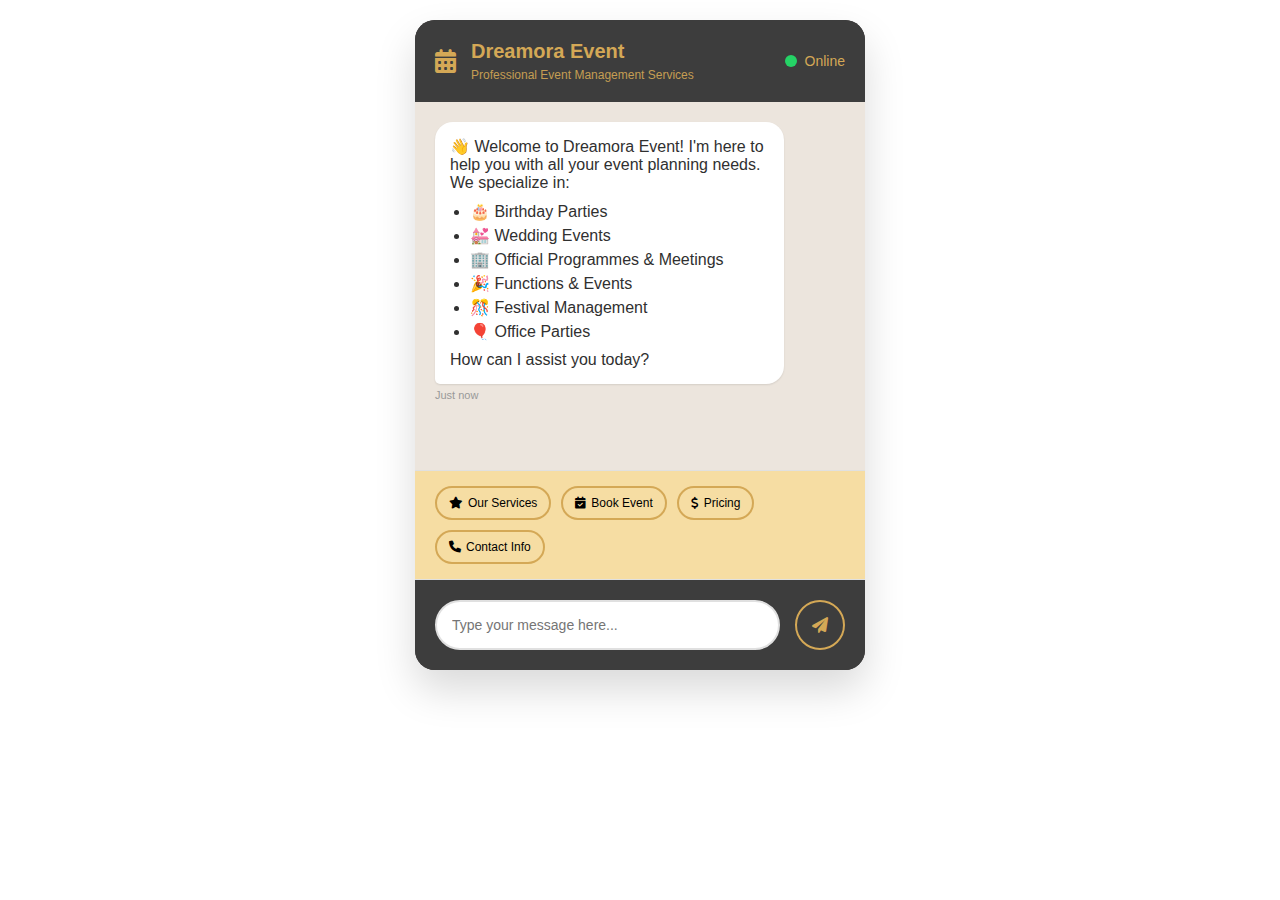
<file: chatbot/index.html>
<!DOCTYPE html>
<html lang="en">
<head>
    <meta charset="UTF-8">
    <meta name="viewport" content="width=device-width, initial-scale=1.0">
    <title>Dreamora Event - Live Chat Support</title>
    <link rel="stylesheet" href="style.css">
    <link href="https://cdnjs.cloudflare.com/ajax/libs/font-awesome/6.0.0/css/all.min.css" rel="stylesheet">
</head>
<body>
    <div class="chat-container">
        <div class="chat-header">
            <div class="company-info">
                <i class="fas fa-calendar-alt"></i>
                <div>
                    <h2>Dreamora Event</h2>
                    <p>Professional Event Management Services</p>
                </div>
            </div>
            <div class="status">
                <span class="status-dot"></span>
                <span>Online</span>
            </div>
        </div>

        <div class="chat-messages" id="chatMessages">
            <div class="message bot-message">
                <div class="message-content">
                    <p>👋 Welcome to Dreamora Event! I'm here to help you with all your event planning needs.</p>
                    <p>We specialize in:</p>
                    <ul>
                        <li>🎂 Birthday Parties</li>
                        <li>💒 Wedding Events</li>
                        <li>🏢 Official Programmes & Meetings</li>
                        <li>🎉 Functions & Events</li>
                        <li>🎊 Festival Management</li>
                        <li>🎈 Office Parties</li>
                    </ul>
                    <p>How can I assist you today?</p>
                </div>
                <div class="message-time">Just now</div>
            </div>
        </div>

        <div class="quick-replies">
            <button class="quick-reply-btn" onclick="sendQuickReply('services')">
                <i class="fas fa-star"></i> Our Services
            </button>
            <button class="quick-reply-btn" onclick="sendQuickReply('booking')">
                <i class="fas fa-calendar-check"></i> Book Event
            </button>
            <button class="quick-reply-btn" onclick="sendQuickReply('pricing')">
                <i class="fas fa-dollar-sign"></i> Pricing
            </button>
            <button class="quick-reply-btn" onclick="sendQuickReply('contact')">
                <i class="fas fa-phone"></i> Contact Info
            </button>
        </div>

        <div class="chat-input-container">
            <div class="typing-indicator" id="typingIndicator">
                <div class="typing-dots">
                    <span></span>
                    <span></span>
                    <span></span>
                </div>
                <span>Dreamora Event is typing...</span>
            </div>
            <div class="chat-input">
                <input type="text" id="messageInput" placeholder="Type your message here..." autocomplete="off">
                <button onclick="sendMessage()" id="sendButton" title="Send Message" aria-label="Send Message">
                    <i class="fas fa-paper-plane"></i>
                </button>
            </div>
        </div>
    </div>

    <script src="script.js"></script>
</body>
</html>
</file>
<file: chatbot/style.css>
* {
    margin: 0;
    padding: 0;
    box-sizing: border-box;
}

body {
    font-family: 'Trebuchet MS', 'Lucida Sans Unicode', 'Lucida Grande', 'Lucida Sans', Arial, sans-serif ;
    background: white;
    display: flex;
    justify-content: center;
    align-items: center;
    padding: 20px;
}

.chat-container {
    width: 100%;
    max-width: 450px;
    height: 650px;
    background: #393333;
    border-radius: 20px;
    box-shadow: 0 20px 40px rgba(0, 0, 0, 0.15);
    display: flex;
    flex-direction: column;
    overflow: hidden;
    position: relative;
}

.chat-header {
    background: #3d3d3d;
    color:  #d4a856;
    padding: 20px;
    display: flex;
    justify-content: space-between;
    align-items: center;
}

.company-info {
    display: flex;
    align-items: center;
    gap: 15px;
}

.company-info i {
    font-size: 24px;
    color:linear-gradient(135deg, #de944a, #d4a373, #eed6b3);
}

.company-info h2 {
    font-size: 20px;
    margin-bottom: 5px;
}

.company-info p {
    font-size: 12px;
    opacity: 0.9;
}

.status {
    display: flex;
    align-items: center;
    gap: 8px;
    font-size: 14px;
}

.status-dot {
    width: 12px;
    height: 12px;
    background: #25D366;
    border-radius: 50%;
    animation: pulse 2s infinite;
}

@keyframes pulse {
    0% { opacity: 1; }
    50% { opacity: 0.5; }
    100% { opacity: 1; }
}

.chat-messages {
    flex: 1;
    padding: 20px;
    overflow-y: auto;
    background: #ECE5DD;
    scroll-behavior: smooth;
}

.chat-messages::-webkit-scrollbar {
    width: 6px;
}

.chat-messages::-webkit-scrollbar-track {
    background: #f1f1f1;
}

.chat-messages::-webkit-scrollbar-thumb {
    background: #c1c1c1;
    border-radius: 3px;
}

.message {
    margin-bottom: 20px;
    animation: fadeInUp 0.3s ease;
}

@keyframes fadeInUp {
    from {
        opacity: 0;
        transform: translateY(20px);
    }
    to {
        opacity: 1;
        transform: translateY(0);
    }
}

.bot-message .message-content {
    background: white;
    color: #303030;
    padding: 15px;
    border-radius: 18px 18px 18px 5px;
    max-width: 85%;
    box-shadow: 0 1px 2px rgba(0, 0, 0, 0.1);
}

.user-message {
    text-align: right;
}

.user-message .message-content {
    background: #e7bd6ffd;
    color: #303030;
    padding: 15px;
    border-radius: 18px 18px 5px 18px;
    max-width: 85%;
    margin-left: auto;
    box-shadow: 0 1px 2px rgba(0, 0, 0, 0.1);
}

.message-content ul {
    margin: 10px 0;
    padding-left: 20px;
}

.message-content li {
    margin: 5px 0;
}

.message-time {
    font-size: 11px;
    color: #999;
    margin-top: 5px;
    text-align: left;
}

.user-message .message-time {
    text-align: right;
}

.quick-replies {
    padding: 15px 20px;
    background:rgb(246, 221, 163);
    border-top: 1px solid #e0e0e0;
    display: flex;
    gap: 10px;
    flex-wrap: wrap;
}

.quick-reply-btn {
 background-color:transparent ;
    color:black;
    border: 2px solid #d4a856;
    padding: 8px 12px;
    border-radius: 20px;
    font-size: 12px;
    cursor: pointer;
    transition: all 0.3s ease;
    display: flex;
    align-items: center;
    gap: 5px;
}

.quick-reply-btn:hover {
    transform: translateY(-2px);
    box-shadow:  0px 0px 10px #d4a856;
}

.chat-input-container {
    background: #3d3d3d;
    border-top: 1px solid #e0e0e0;
}

.typing-indicator {
    padding: 10px 20px;
    display: none;
    align-items: center;
    gap: 10px;
    color: #666;
    font-size: 14px;
}

.typing-dots {
    display: flex;
    gap: 4px;
}

.typing-dots span {
    width: 8px;
    height: 8px;
    background: #25D366;
    border-radius: 50%;
    animation: typingAnimation 1.4s infinite ease-in-out;
}

.typing-dots span:nth-child(1) { animation-delay: -0.32s; }
.typing-dots span:nth-child(2) { animation-delay: -0.16s; }

@keyframes typingAnimation {
    0%, 80%, 100% {
        transform: scale(0.8);
        opacity: 0.5;
    }
    40% {
        transform: scale(1);
        opacity: 1;
    }
}

.chat-input {
    padding: 20px;
    display: flex;
    gap: 15px;
    align-items: center;
}

#messageInput {
    flex: 1;
    padding: 15px;
    border: 2px solid #e0e0e0;
    border-radius: 25px;
    font-size: 14px;
    outline: none;
    transition: border-color 0.3s ease;
}

#messageInput:focus {
    border-color: #25D366;
}

#sendButton {
   color:#d4a856 ;
   background-color: transparent;
    border: 2px solid #d4a856;
    width: 50px;
    height: 50px;
    border-radius: 50%;
    cursor: pointer;
    display: flex;
    align-items: center;
    justify-content: center;
    transition: all 0.3s ease;
    font-size: 16px;
}

#sendButton:hover {
    transform: scale(1.1);
    box-shadow: 0px 0px 10px #d4a856;}


#sendButton:disabled {
    opacity: 0.6;
    cursor: not-allowed;
    transform: none;
}

/* Responsive Design */
@media (max-width: 480px) {
    .chat-container {
        height: 100vh;
        border-radius: 0;
        max-width: 100%;
    }
    
    .chat-header {
        padding: 15px;
    }
    
    .company-info h2 {
        font-size: 18px;
    }
    
    .quick-reply-btn {
        font-size: 11px;
        padding: 6px 10px;
    }
    
    .chat-input {
        padding: 15px;
    }
}

/* Custom animations for better UX */
.message.sending {
    opacity: 0.7;
    transform: scale(0.95);
}

.quick-reply-btn.clicked {
    animation: buttonClick 0.2s ease;
}

@keyframes buttonClick {
    0% { transform: scale(1); }
    50% { transform: scale(0.95); }
    100% { transform: scale(1); }
}
</file>
